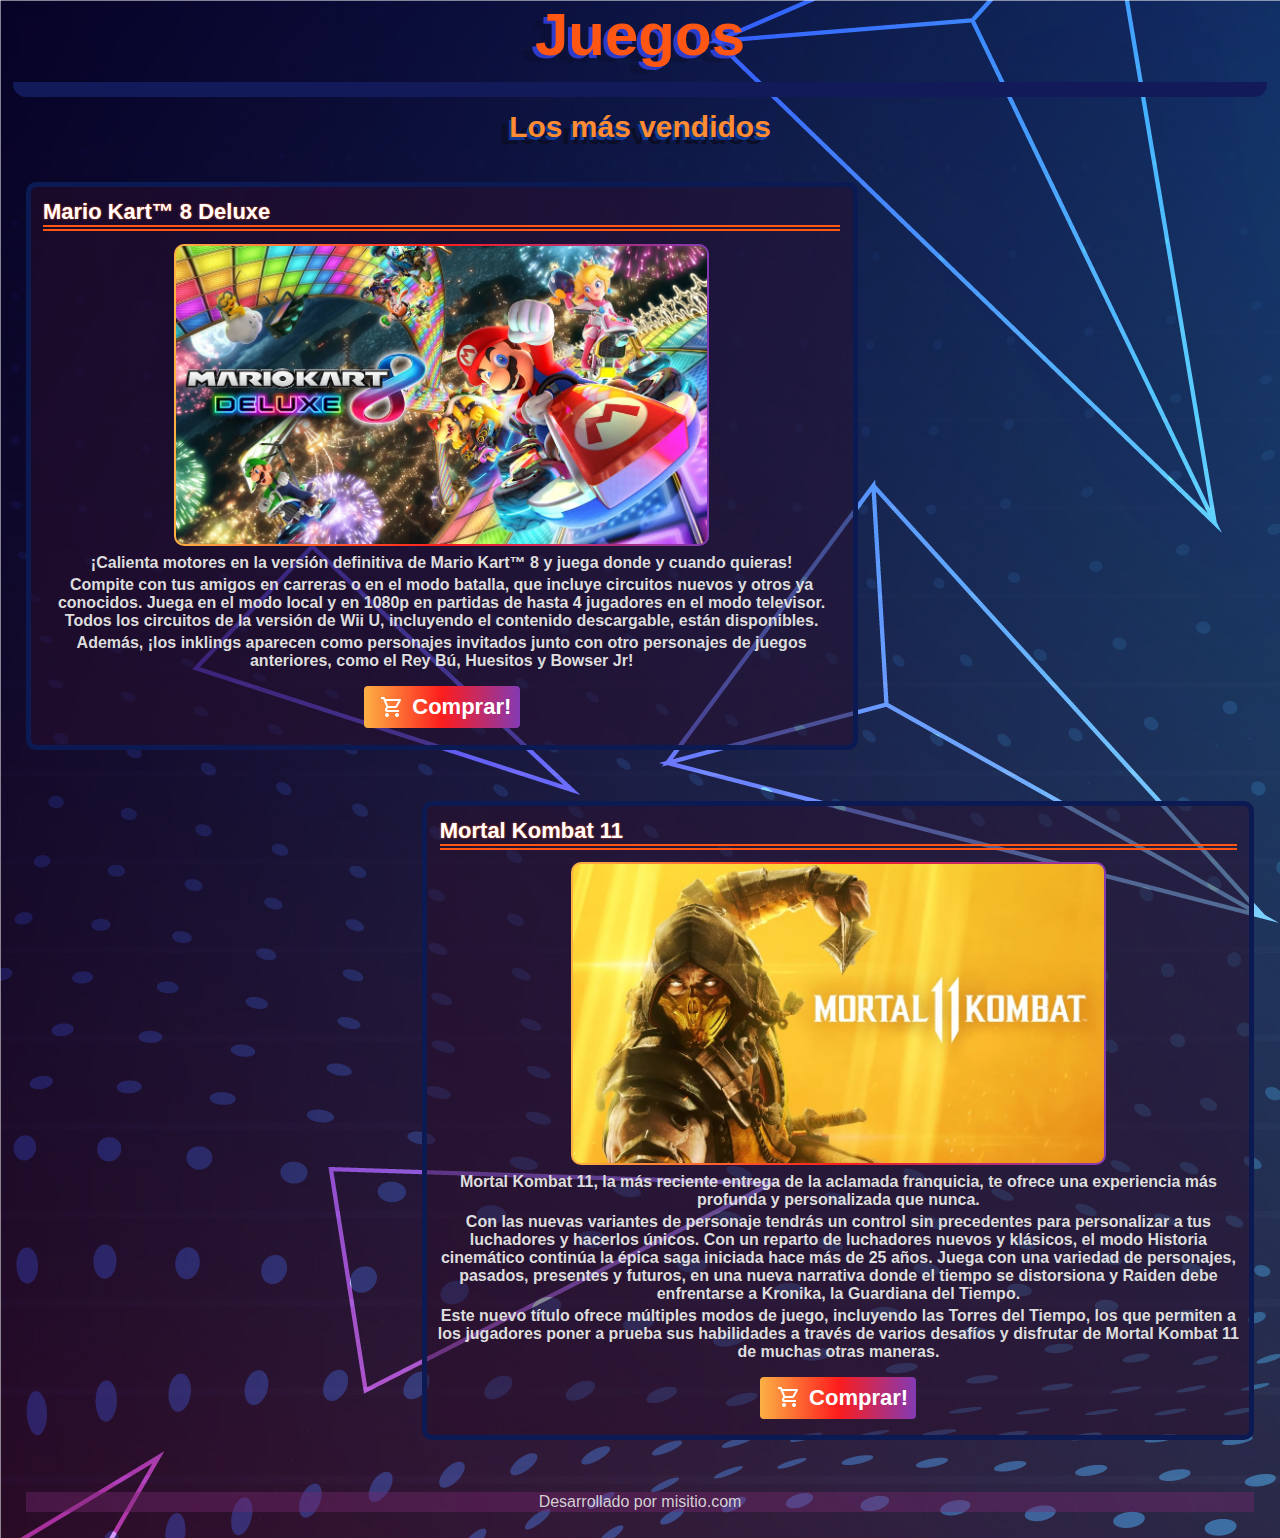
<file: index.html>
<!DOCTYPE html>
<html lang="es">
<head>
    <meta charset="UTF-8">
    <meta http-equiv="X-UA-Compatible" content="IE=edge">
    <meta name="viewport" content="width=device-width, initial-scale=1.0">

    <!-- <link rel="stylesheet" href="css/estilos-1.css"> -->
    <link rel="stylesheet" href="css/estilos-2.css">

    <title>Ignacio Ferrea - Maximiliano Zanellato - Juegos</title>
</head>
<body>
    <header>
        <h1>Juegos</h1>
    </header>
    <main>
        <section>
            <h2>Los más vendidos</h2>

            <article class="mario-kart">
                <h3>Mario Kart™ 8 Deluxe</h3>

                <img src="img/mario-kart-8-deluxe.jpg" alt="Portada Mario Kart 8 Deluxe">

                <p>¡Calienta motores en la versión definitiva de Mario Kart™ 8 y juega donde y cuando quieras! <p>

                <p>Compite con tus amigos en carreras o en el modo batalla, que incluye circuitos nuevos y otros ya conocidos.
                Juega en el modo local y en 1080p en partidas de hasta 4 jugadores en el modo televisor.
                Todos los circuitos de la versión de Wii U, incluyendo el contenido descargable, están disponibles.</p>

                <p>Además, ¡los inklings aparecen como personajes invitados junto con otro personajes de juegos anteriores, como el Rey Bú, Huesitos y Bowser Jr!</p>

                <a href="pages/mario-kart.html" target="_blank">Comprar!</a>
            </article>

            <article class="mortal-kombat">
                <h3>Mortal Kombat 11</h3>

                <img src="img/mortal-kombat-11.jpg" alt="Portada Mortal Kombat 11">

                <p>Mortal Kombat 11, la más reciente entrega de la aclamada franquicia, te ofrece una experiencia más profunda y personalizada que nunca.</p>

                <p>Con las nuevas variantes de personaje tendrás un control sin precedentes para personalizar a tus luchadores y hacerlos únicos. Con un reparto de luchadores nuevos y klásicos, el modo Historia cinemático continúa la épica saga iniciada hace más de 25 años. Juega con una variedad de personajes, pasados, presentes y futuros, en una nueva narrativa donde el tiempo se distorsiona y Raiden debe enfrentarse a Kronika, la Guardiana del Tiempo.</p>

                <p>Este nuevo título ofrece múltiples modos de juego, incluyendo las Torres del Tiempo, los que permiten a los jugadores poner a prueba sus habilidades a través de varios desafíos y disfrutar de Mortal Kombat 11 de muchas otras maneras.</p>

                <a href="pages/mortal-kombat.html" target="_blank">Comprar!</a>
            </article>
        </section>
    </main>
    <footer>
        <p>Desarrollado por misitio.com</p>
    </footer>
</body>
</html>
</file>
<file: css/estilos-1.css>
/* RESET */
*{ 
    padding: 0;
    margin: 0;
    font-size: 16px;
    box-sizing: border-box;
}

body {
    background-color: #E11364;
    font-family: Arial, Helvetica, sans-serif;
}

header{
    background-color: #BC105C;
    margin-top: 2%;
    margin-right: 10%;
    margin-left: 10%;
    margin-bottom: 2%;
    border-inline: 4px solid #ffffff;
}

h1{
    color: #FFFFFF;
    font-size: 60px;
    text-align: center;
    padding-top: 10px;
    padding-bottom: 10px;
}

section {
    background-color: #BC105C;
    margin-left: 10%;
    margin-right: 10%;
    padding-bottom: 1%;
    border-radius: 3px;
}

h2 {
    color: #FFFFFF;
    font-size: 30px;
    padding-top: 2%;
    padding-bottom: 2%;
    padding-left: 1%;
}

article {
    background-color: #FFFFFF;
    border-radius: 3px;
    margin-bottom: 2%;
    margin-left: 1%;
    margin-right: 1%;
    text-align: center;
}

h3 {
    color: #BC105C;
    font-size: 25px;
    text-align: end;
    border-bottom: 2px dotted #BC105C;
    margin-bottom: 18px;
    margin-right: 1%;
    margin-left: 1%;
    padding-top: 2%;
}

img {
    width: 98%;
}

article p {
    text-align: justify;
    margin: 1%;
}


a{
    color: #FFFFFF;
    font-weight: bolder;
    text-decoration: none;
    background-color: #2C8F20;
    padding: 1%;
    border-radius: 3px;
    line-height: 4;
}

    a:hover {
        background: #E11364;
    }

    a:active{
        background-color: #BC105C;
    }


footer {
    background-color: #E96093;
    color: #FFFFFF;
    border-radius: 3px;
    text-align: center;
    border-radius: 3px;
    margin-top: 1%;
    margin-bottom: 1%;
    margin-left: 10%;
    margin-right: 10%;
    padding-top: 1%;
    padding-bottom: 1%;
}
</file>
<file: css/estilos-2.css>
/* RESET */
*{ 
    padding: 0;
    margin: 0;
    font-size: 16px;
    box-sizing: border-box;
    font-family: Arial, Helvetica, sans-serif;
}

body {
    background-image: url(/img/abstract-futuristic-background-with-3d-design.jpg);
}

section{
    display: flex;
    flex-direction: column;
}

article {
    background-color: #2a0d2b80;
    border: 5px solid #0b1a53;
    border-radius: 10px;
    text-align: center;
    width: 65%;
    margin: 2%;
}

.mario-kart{
    align-self: flex-start;
}
.mortal-kombat{
    align-self: flex-end;
} 

h1{
    color: #ff5614;
    font-size: 60px;
    text-align: center;
    text-shadow: -4px 3px 0 #384bf7c0, -14px 7px 0 #0a0e275b;
    border-bottom: 15px solid #131a5a;
    border-radius: 13px;
    margin-left: 1%;
    margin-right:1% ;
    padding-bottom: 1%;
}

h2{
   color: #FF8C32;
   font-size: 30px;
   text-shadow: -2px 3px 0 #155adb94, -9px 7px 0 #0a0e27;
   text-align: center;
   margin-top: 1%;
   margin-bottom: 1%;
}

h3 {
    color: white;
    font-size: 22px;
    text-align: left;
    border-bottom: 6px double #ff5614;
    margin: 1.5%;
    text-shadow: 0 0 2px #ff5614;
}

article p {
    margin: 0.5%;
    font-weight: bold;
    color: #DDDDDD;
}

a {
    color: white;
    background: linear-gradient(270deg, rgba(131,58,180,1) 0%, rgba(253,29,29,1) 50%, rgba(252,176,69,1) 100%);
    font-size: 22px;
    font-weight: bold;
    border-radius: 4px;
    text-decoration: none;
    padding: 1%;
    line-height: 3;
}

    /* Agrego icono del carrito de compras */
    a::before{
        content: url(/img/icons8-carrito-de-compras-24.png);
        margin: 1%;
        vertical-align: -4px;
    }

    a:hover{
        background-color: #FF8C32;
    }

    a:active{
        background-color: #0b1a53;
    }
    

img {
    width: 65%;
    border-radius: 10px;
    /* Le añado un fondo y le doy un padding de 2px para que quede como si fuera un borde */
    background: linear-gradient(270deg, rgba(131,58,180,1) 0%, rgba(253,29,29,1) 50%, rgba(252,176,69,1) 100%);
    padding: 2px;
}

footer {
    color: #ddddddf1;
    background-color: #7a297265;
    text-align: center;
    padding: 0.1%;
    margin: 2%;
}
</file>
